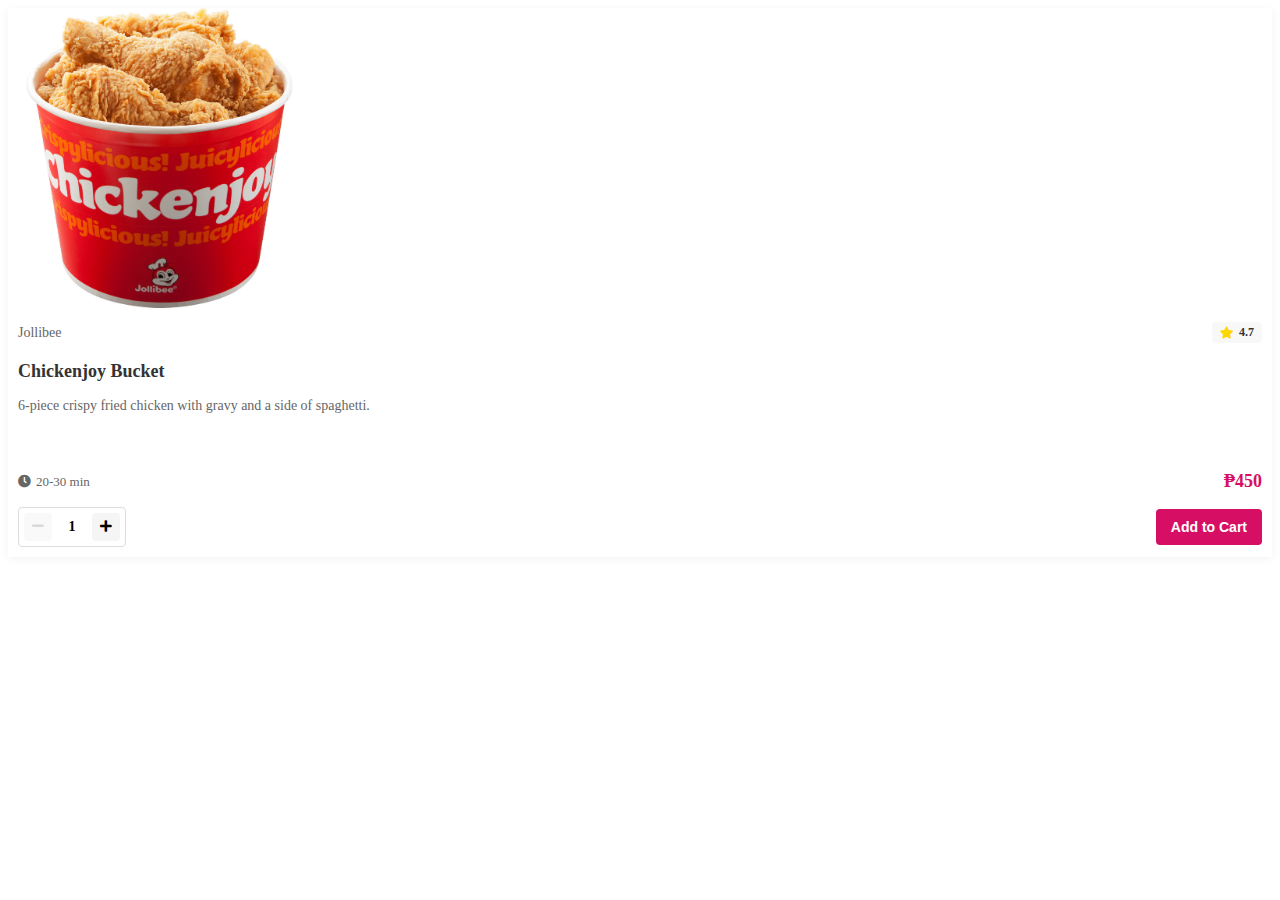
<file: trinay ko naman pero bat ganunnn.html>
<!DOCTYPE html>
 <html lang="en">
 <head>
     <meta charset="UTF-8">
     <meta name="viewport" content="width=device-width, initial-scale=1.0">
     <title>Document</title>
     <link rel="stylesheet" href="https://cdnjs.cloudflare.com/ajax/libs/font-awesome/5.15.3/css/all.min.css">

     <style>
         .food-card {
    background-color: white;
    border-radius: 0px;
    overflow: hidden;
    box-shadow: 0 2px 10px rgba(0, 0, 0, 0.05);
    transition: transform 0.3s ease, box-shadow 0.3s ease;
}

.food-card:hover {
    transform: translateY(-5px);
    box-shadow: 0 5px 15px rgba(0, 0, 0, 0.1);
}

.food-image {
    position: relative;
    height: 600x;
    overflow: hidden;
}
.food-image img {
    width: 300px;
    height: 300px;
    object-fit: cover;
    transition: transform 0.5s ease;
}

.food-card:hover .food-image img {
    transform: scale(1.05);
}


.food-info {
    padding: 10px;
}

.restaurant-name {
    display: flex;
    justify-content: space-between;
    align-items: center;
    margin-bottom: 10px;
}

.restaurant-name span {
    font-size: 14px;
    color: #666;
}

.rating {
    display: flex;
    align-items: center;
    gap: 5px;
    background-color: #f8f8f8;
    padding: 3px 8px;
    border-radius: 4px;
}

.rating i {
    color: #FFD700;
    font-size: 12px;
}

.rating span {
    font-weight: 600;
    font-size: 12px;
    color: #333;
}

.food-name {
    font-size: 18px;
    font-weight: 700;
    margin-bottom: 8px;
    color: #333;
}

.food-description {
    font-size: 14px;
    color: #666;
    margin-bottom: 15px;
    line-height: 1.4;
    height: 60px;
    overflow: hidden;
}

.food-meta {
    display: flex;
    justify-content: space-between;
    align-items: center;
    margin-bottom: 15px;
}

.delivery-info {
    display: flex;
    align-items: center;
    gap: 5px;
    font-size: 13px;
    color: #666;
}

.price-info {
    display: flex;
    align-items: center;
    gap: 8px;
}

.original-price {
    font-size: 14px;
    color: #999;
    text-decoration: line-through;
}

.current-price {
    font-size: 18px;
    font-weight: 700;
    color: #D70F64;
}

.food-actions {
    display: flex;
    justify-content: space-between;
    align-items: center;
    margin-top: 15px;
}

.quantity-control {
    display: flex;
    align-items: center;
    gap: 10px;
    border: 1px solid #ddd;
    border-radius: 4px;
    padding: 5px;
}

.quantity-btn {
    width: 28px;
    height: 28px;
    display: flex;
    align-items: center;
    justify-content: center;
    background-color: #f5f5f5;
    border: none;
    border-radius: 4px;
    cursor: pointer;
    transition: background-color 0.2s;
}

.quantity-btn:hover:not(:disabled) {
    background-color: #e0e0e0;
}

.quantity-btn:disabled {
    opacity: 0.5;
    cursor: not-allowed;
}

.quantity {
    font-size: 14px;
    font-weight: 600;
    min-width: 20px;
    text-align: center;
}

.add-to-cart-btn {
    background-color: #D70F64;
    color: white;
    border: none;
    border-radius: 4px;
    padding: 10px 15px;
    font-size: 14px;
    font-weight: 600;
    cursor: pointer;
    transition: background-color 0.2s;
}

.add-to-cart-btn:hover {
    background-color: #c00c58;
}
        </style>
 </head>
 <body>
    <div class="food-card" data-category="chicken">
        <div class="food-image">
            <img src="chicken joy.jpg" alt="Crispy Fried Chicken">
        </a>
        </div>
        <div class="food-info">
            <div class="restaurant-name">
                <span>Jollibee</span>
                <div class="rating">
                    <i class="fas fa-star"></i>
                    <span>4.7</span>
                </div>
            </div>
            <h3 class="food-name">Chickenjoy Bucket</h3>
            <p class="food-description">6-piece crispy fried chicken with gravy and a side of spaghetti.</p>
            <div class="food-meta">
                <div class="delivery-info">
                    <i class="fas fa-clock"></i>
                    <span>20-30 min</span>
                </div>
                <div class="price-info">
                    
                    <span class="current-price">₱450</span>
                </div>
            </div>
            <div class="food-actions">
                <div class="quantity-control">
                    <button class="quantity-btn minus-btn" disabled>
                        <i class="fas fa-minus"></i>
                    </button>
                    <span class="quantity">1</span>
                    <button class="quantity-btn plus-btn">
                        <i class="fas fa-plus"></i>
                    </button>
                </div>
                <button class="add-to-cart-btn">
                    Add to Cart
                </button>
            </div>
        </div>
    </div>
    <div>
     
    </div>
 </body>
</file>
